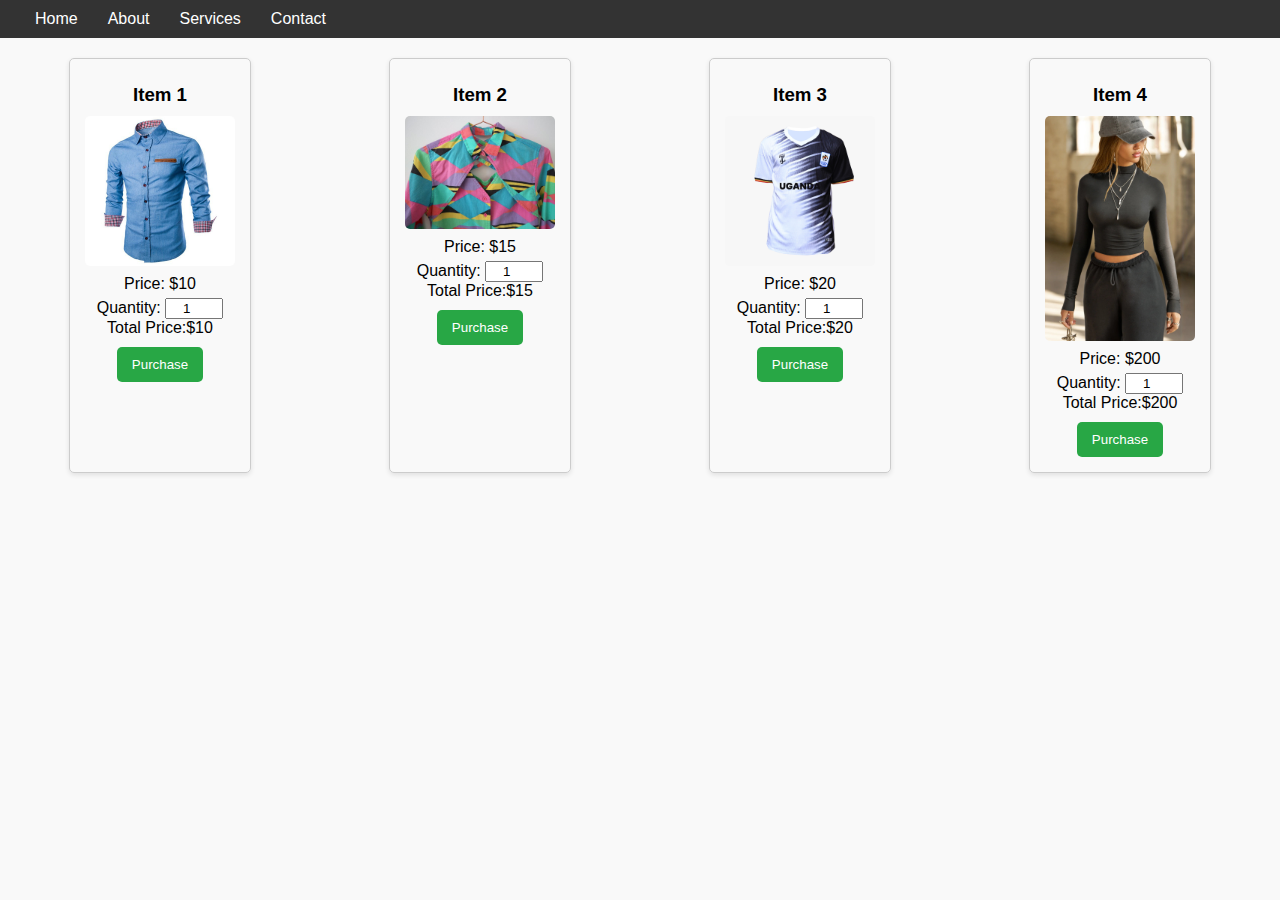
<file: index.html>
<!DOCTYPE html>
<html lang="en">
<head>
    <meta charset="UTF-8">
    <meta name="viewport" content="width=device-width, initial-scale=1.0">
    <title>Document</title>
    <link rel="stylesheet" href="style.css">
    <style>
    body {
      font-family: Arial, sans-serif;
      margin: 0;
      padding: 0;
    }

    nav {
      background-color: #333;
      color: white;
      padding: 10px 20px;
    }

    nav ul {
      list-style: none;
      margin: 0;
      padding: 0;
      display: flex;
    }

    nav ul li {
      margin: 0 15px;
    }

    nav ul li a {
      color: white;
      text-decoration: none;
      font-size: 16px;
    }

    nav ul li a:hover {
      text-decoration: underline;
    }

    .item-container {
    display: flex;
    justify-content: space-around;
    flex-wrap: wrap; /* Allows items to wrap to the next line */
    margin: 20px 0;
  }

  .item-box {
    border: 1px solid #ccc;
    padding: 15px;
    border-radius: 5px;
    text-align: center;
    width: 150px;
    box-shadow: 0 2px 5px rgba(0, 0, 0, 0.1);
  }

  .item-box h3 {
    margin: 10px 0;
  }

  .item-box p {
    margin: 5px 0;
  }

  .item-box input {
    width: 50px;
    text-align: center;
  }
  #btn {
    background-color: #28a745;
    color: white;
    border: none;
    padding: 10px 15px;
    border-radius: 5px;
    cursor: pointer;
    margin-top: 10px;
  }
  #btn:hover {
    background-color: #218838;
  }
  </style>
</head>
<body>
    
 <nav>
    <ul>
      <li><a href="#home">Home</a></li>
      <li><a href="about">About</a></li>
      <li><a href="services">Services</a></li>
      <li><a href="contact">Contact</a></li>
    </ul>
  </nav>

  <div class="item-container">
  <div class="item-box">
    <h3>Item 1</h3>
    <img src="images/shirt.jpg" alt="causual shirt" style="width: 100%; height: auto; border-radius: 5px;">
    <p>Price: $10</p>
    <label for="quantity1">Quantity:</label>
    <input type="number" id="quantity1" min="1" value="1">
    <label id="total1">Total Price:$10</label>
    <button id="btn">Purchase</button>
  </div>
  <div class="item-box">
    <h3>Item 2</h3>
    <img src="images/crop.jpg" alt="girl shirt" style="width: 100%; height: auto; border-radius: 5px;">
    <p>Price: $15</p>
    <label for="quantity2">Quantity:</label>
    <input type="number" id="quantity2" min="1" value="1">
    <label id="total2">Total Price:$15</label>
    <button id="btn">Purchase</button>
  </div>
  <div class="item-box">
    <h3>Item 3</h3>
    <img src="images/cranes.jpg" alt="ug jersey" style="width: 100%; height: auto; border-radius: 5px;">
    <p>Price: $20</p>
    <label for="quantity3">Quantity:</label>
    <input type="number" id="quantity3" min="1" value="1">
    <label id="total3">Total Price:$20</label>
    <button id="btn">Purchase</button>
  </div>
    <div class="item-box">
    <h3>Item 4</h3>
    <img src="images/black.jpg" alt="ug jersey" style="width: 100%; height: auto; border-radius: 5px;">
    <p>Price: $200</p>
    <label for="quantity4">Quantity:</label>
    <input type="number" id="quantity4" min="1" value="1">
    <label id="total4">Total Price:$200</label>
    <button id="btn">Purchase</button>
  </div>
</div>


</div>
 <script src="index.js"></script>
         
</body>

</html>
</file>
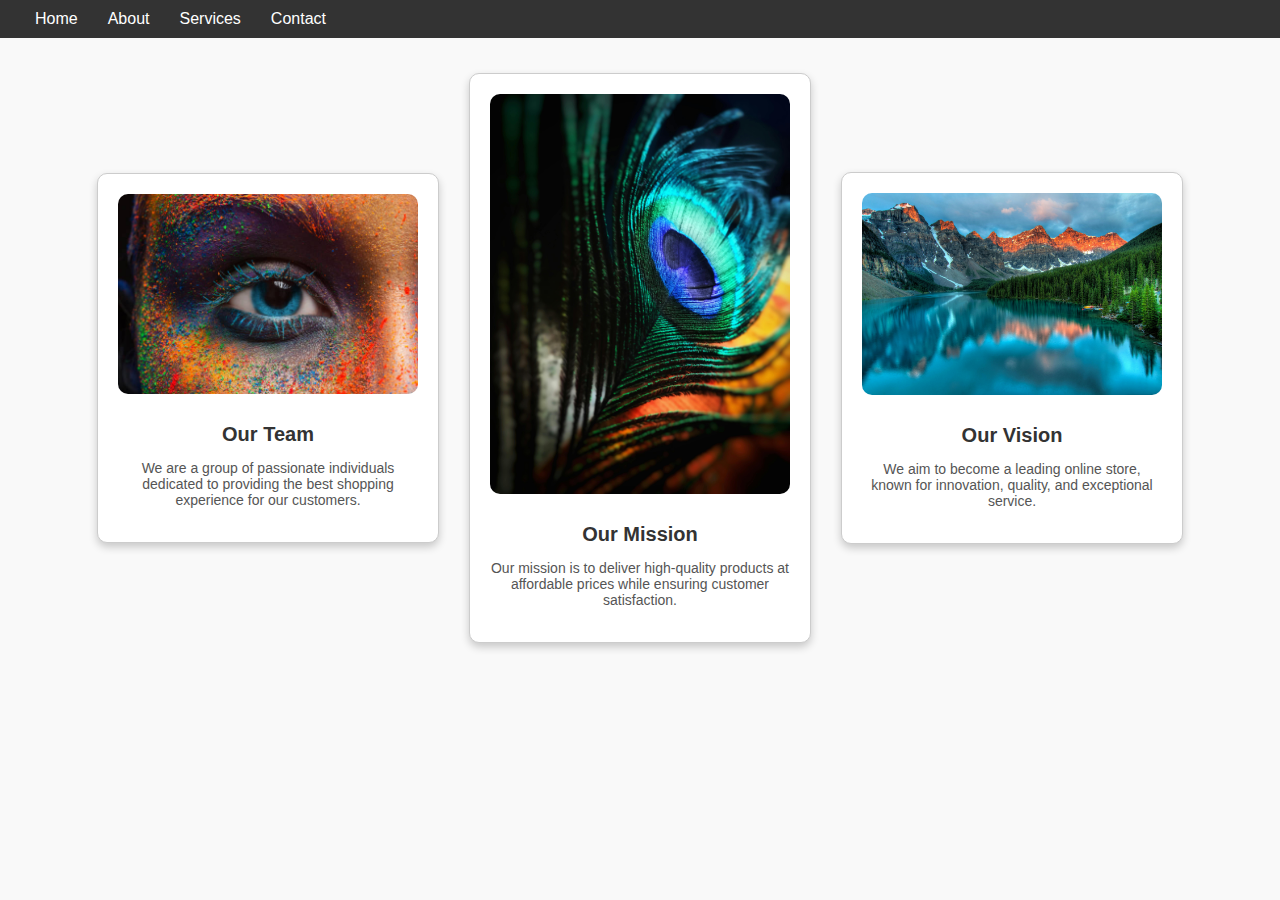
<file: about.html>
<!DOCTYPE html>
<html lang="en">
<head>
  <meta charset="UTF-8">
  <meta name="viewport" content="width=device-width, initial-scale=1.0">
  <title>About Us</title>
  <style>
    body {
      font-family: Arial, sans-serif;
      margin: 0;
      padding: 0;
      background-color: #f9f9f9;
    }

    nav {
      background-color: #333;
      color: white;
      padding: 10px 20px;
    }

    nav ul {
      list-style: none;
      margin: 0;
      padding: 0;
      display: flex;
    }

    nav ul li {
      margin: 0 15px;
    }

    nav ul li a {
      color: white;
      text-decoration: none;
      font-size: 16px;
    }

    nav ul li a:hover {
      text-decoration: underline;
    }

    .about-container {
      display: flex;
      flex-wrap: wrap;
      justify-content: center;
      align-items: center;
      padding: 20px;
    }

    .about-box {
      background-color: white;
      border: 1px solid #ccc;
      border-radius: 10px;
      box-shadow: 0 4px 8px rgba(0, 0, 0, 0.2);
      margin: 15px;
      padding: 20px;
      width: 300px;
      text-align: center;
      transition: transform 0.3s ease, box-shadow 0.3s ease;
    }

    .about-box:hover {
      transform: translateY(-10px) scale(1.05);
      box-shadow: 0 8px 16px rgba(0, 0, 0, 0.3);
    }

    .about-box img {
      width: 100%;
      height: auto;
      border-radius: 10px;
      margin-bottom: 15px;
    }

    .about-box h3 {
      margin: 10px 0;
      font-size: 20px;
      color: #333;
    }

    .about-box p {
      font-size: 14px;
      color: #555;
    }
  </style>
</head>
<body>
  <nav>
    <ul>
      <li><a href="index.html">Home</a></li>
      <li><a href="about.html">About</a></li>
      <li><a href="services">Services</a></li>
      <li><a href="contact">Contact</a></li>
    </ul>
  </nav>

  <div class="about-container">
    <div class="about-box">
      <img src="images/team.jpg" alt="Our Team">
      <h3>Our Team</h3>
      <p>We are a group of passionate individuals dedicated to providing the best shopping experience for our customers.</p>
    </div>
    <div class="about-box">
      <img src="images/vision.jpg" alt="Our Mission">
      <h3>Our Mission</h3>
      <p>Our mission is to deliver high-quality products at affordable prices while ensuring customer satisfaction.</p>
    </div>
    <div class="about-box">
      <img src="images/mission.jpg" alt="Our Vision">
      <h3>Our Vision</h3>
      <p>We aim to become a leading online store, known for innovation, quality, and exceptional service.</p>
    </div>
  </div>
</body>
</html>
</file>
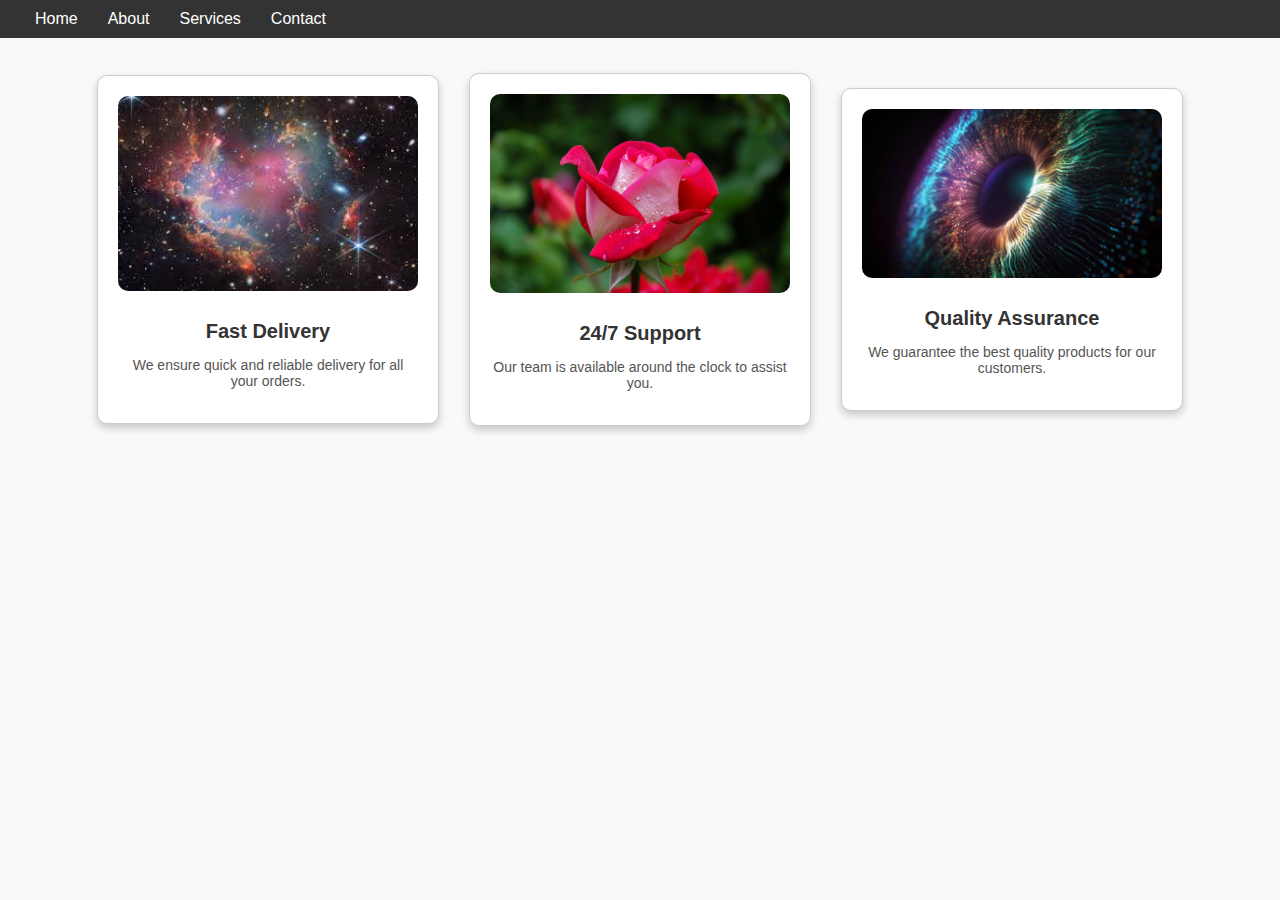
<file: services.html>
<!DOCTYPE html>
<html lang="en">
<head>
  <meta charset="UTF-8">
  <meta name="viewport" content="width=device-width, initial-scale=1.0">
  <title>Services</title>
  <style>
    body {
      font-family: Arial, sans-serif;
      margin: 0;
      padding: 0;
      background-color: #f9f9f9;
    }

    nav {
      background-color: #333;
      color: white;
      padding: 10px 20px;
    }

    nav ul {
      list-style: none;
      margin: 0;
      padding: 0;
      display: flex;
    }

    nav ul li {
      margin: 0 15px;
    }

    nav ul li a {
      color: white;
      text-decoration: none;
      font-size: 16px;
    }

    nav ul li a:hover {
      text-decoration: underline;
    }

    .services-container {
      display: flex;
      flex-wrap: wrap;
      justify-content: center;
      align-items: center;
      padding: 20px;
    }

    .service-box {
      background-color: white;
      border: 1px solid #ccc;
      border-radius: 10px;
      box-shadow: 0 4px 8px rgba(0, 0, 0, 0.2);
      margin: 15px;
      padding: 20px;
      width: 300px;
      text-align: center;
      transition: transform 0.3s ease, box-shadow 0.3s ease;
    }

    .service-box:hover {
      transform: translateY(-10px) scale(1.05);
      box-shadow: 0 8px 16px rgba(0, 0, 0, 0.3);
    }

    .service-box img {
      width: 100%;
      height: auto;
      border-radius: 10px;
      margin-bottom: 15px;
    }

    .service-box h3 {
      margin: 10px 0;
      font-size: 20px;
      color: #333;
    }

    .service-box p {
      font-size: 14px;
      color: #555;
    }
  </style>
</head>
<body>
  <nav>
    <ul>
      <li><a href="index.html">Home</a></li>
      <li><a href="about.html">About</a></li>
      <li><a href="services.html">Services</a></li>
      <li><a href="contact.html">Contact</a></li>
    </ul>
  </nav>

  <div class="services-container">
    <div class="service-box">
      <img src="images/delivery.jpeg" alt="Fast Delivery">
      <h3>Fast Delivery</h3>
      <p>We ensure quick and reliable delivery for all your orders.</p>
    </div>
    <div class="service-box">
      <img src="images/support.jpg" alt="Customer Support">
      <h3>24/7 Support</h3>
      <p>Our team is available around the clock to assist you.</p>
    </div>
    <div class="service-box">
      <img src="images/quality.jpg" alt="Quality Assurance">
      <h3>Quality Assurance</h3>
      <p>We guarantee the best quality products for our customers.</p>
    </div>
  </div>
</body>
</html>
</file>
<file: style.css>
body{
    text-align: center;
    font-family: helvetica;
}
#mybtn{
    width: 100px;
    height: 50px;
    font-size: 20px;
    background-color: #4CAF50;
    color: white;
    border: none;
    border-radius: 5px;
    padding: 5px 10px;
    cursor: pointer;
}
.mylabel{
    font-size: 3em;
}

#myLabel{
    text-align: center;
    font-size: 6em;

}

.btns{
    color: white;
    font-size: 20px;
    background-color: blue;
    padding: 5px 20px;
    
}

.btns:hover{
    color: aqua;
}
body {
  font-family: Arial, sans-serif;
  margin: 0;
  padding: 0;
  background-color: #f9f9f9;
}

nav {
  background-color: #333;
  color: white;
  padding: 10px 20px;
}

nav ul {
  list-style: none;
  margin: 0;
  padding: 0;
  display: flex;
  flex-wrap: wrap; /* Ensure the nav items wrap on smaller screens */
}

nav ul li {
  margin: 0 15px;
}

nav ul li a {
  color: white;
  text-decoration: none;
  font-size: 16px;
}

nav ul li a:hover {
  text-decoration: underline;
}

.about-container {
  display: flex;
  flex-wrap: wrap;
  justify-content: center;
  align-items: center;
  padding: 20px;
}

.about-box {
  background-color: white;
  border: 1px solid #ccc;
  border-radius: 10px;
  box-shadow: 0 4px 8px rgba(0, 0, 0, 0.2);
  margin: 15px;
  padding: 20px;
  width: 300px;
  text-align: center;
  transition: transform 0.3s ease, box-shadow 0.3s ease;
}

.about-box:hover {
  transform: translateY(-10px) scale(1.05);
  box-shadow: 0 8px 16px rgba(0, 0, 0, 0.3);
}

.about-box img {
  width: 100%;
  height: auto;
  border-radius: 10px;
  margin-bottom: 15px;
}

.about-box h3 {
  margin: 10px 0;
  font-size: 20px;
  color: #333;
}

.about-box p {
  font-size: 14px;
  color: #555;
}

/* Media Query for Smaller Screens */
@media (max-width: 768px) {
  .about-container {
    flex-direction: column; /* Stack items vertically */
    align-items: center;
  }

  .about-box {
    width: 90%; /* Take up most of the screen width */
    margin: 10px 0; /* Add vertical spacing between boxes */
  }
}
</file>
